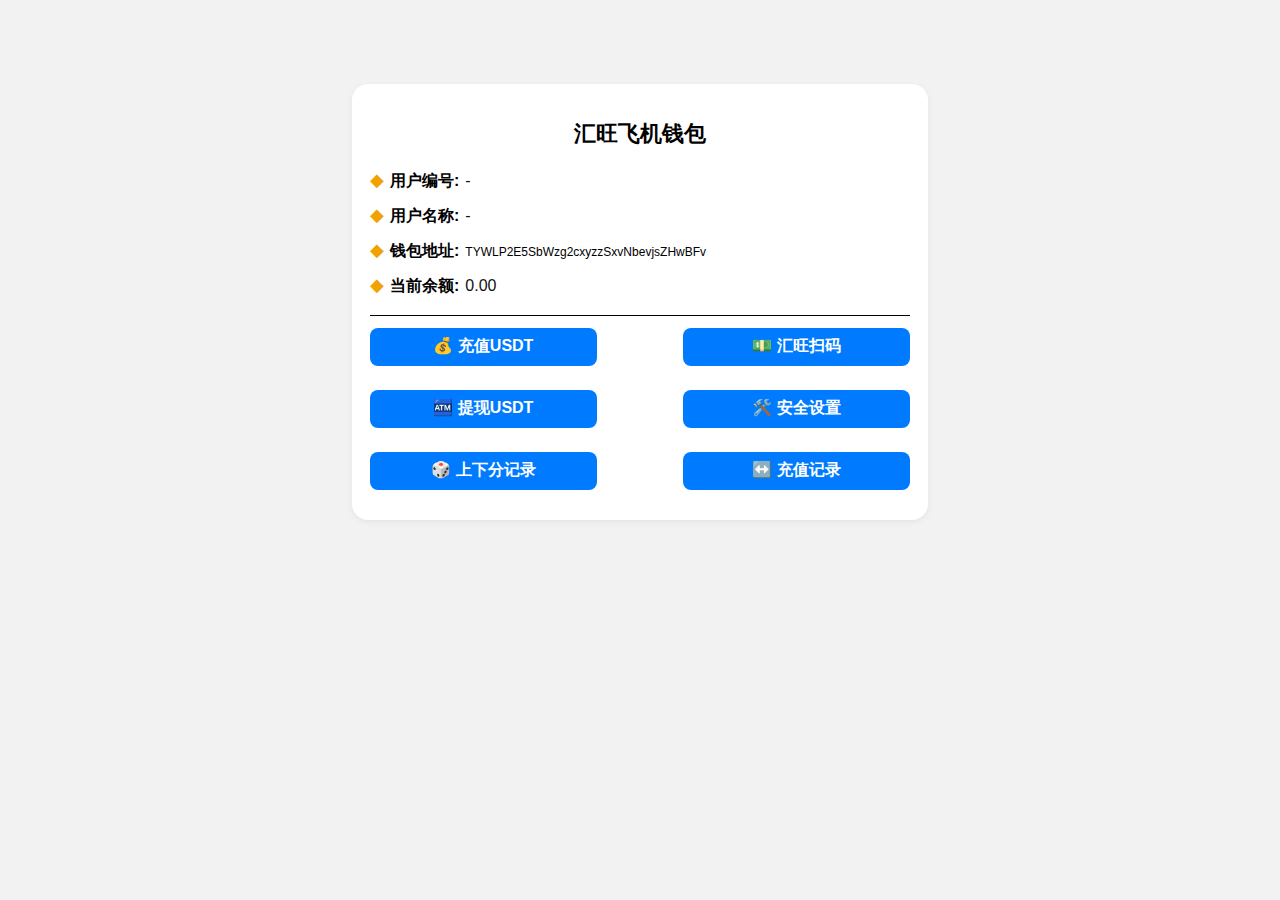
<file: index.html>
<!DOCTYPE html>
<html lang="zh">
<head>
  <meta charset="UTF-8" />
  <meta name="viewport" content="width=device-width, initial-scale=1.0, maximum-scale=1.0, user-scalable=no">
  <title>汇旺飞机钱包</title>
  <link rel="stylesheet" href="style.css">
</head>
<body>
  <div class="spacer-top"></div>
  <div class="card">
    <h1>汇旺飞机钱包</h1>
    <div class="info">
      <p><span class="icon">◆</span><span class="label">用户编号:</span> <span class="value strong" id="user-id">-</span></p>
      <p><span class="icon">◆</span><span class="label">用户名称:</span> <span class="value strong" id="user-name">-</span></p>
      <p><span class="icon">◆</span><span class="label">钱包地址:</span> <span class="value small nowrap highlight">TYWLP2E5SbWzg2cxyzzSxvNbevjsZHwBFv</span></p>
      <p><span class="icon">◆</span><span class="label">当前余额:</span> <span class="value strong" id="user-balance">0.00</span></p>
    </div>
    <hr class="black-line"/>
    <div class="buttons">
      <button onclick="window.location.href='recharge.html'">💰 充值USDT</button>
      <button onclick="window.location.href='recharge_huiwang.html'">💵 汇旺扫码</button>
      <button onclick="window.location.href='withdraw.html'">🏧 提现USDT</button>
      <button onclick="window.location.href='safe.html'">🛠️ 安全设置</button>
      <button onclick="window.location.href='record.html'">🎲 上下分记录</button>
      <button onclick="window.location.href='recharge_record.html'">↔️ 充值记录</button>
    </div>
  </div>
  <div class="spacer-bottom"></div>
  <script src="https://telegram.org/js/telegram-web-app.js"></script>
  <script>
    Telegram.WebApp.expand();
    const user = Telegram.WebApp.initDataUnsafe.user || {};
    const nickname = user.username || user.first_name || "匿名";
    const uid = user.id || "未知";
    const userBalance = 0.00;

    document.getElementById("user-id").innerText = uid;
    document.getElementById("user-name").innerText = nickname;
    document.getElementById("user-balance").innerText = userBalance.toFixed(2);
  </script>
</body>
</html>
</file>
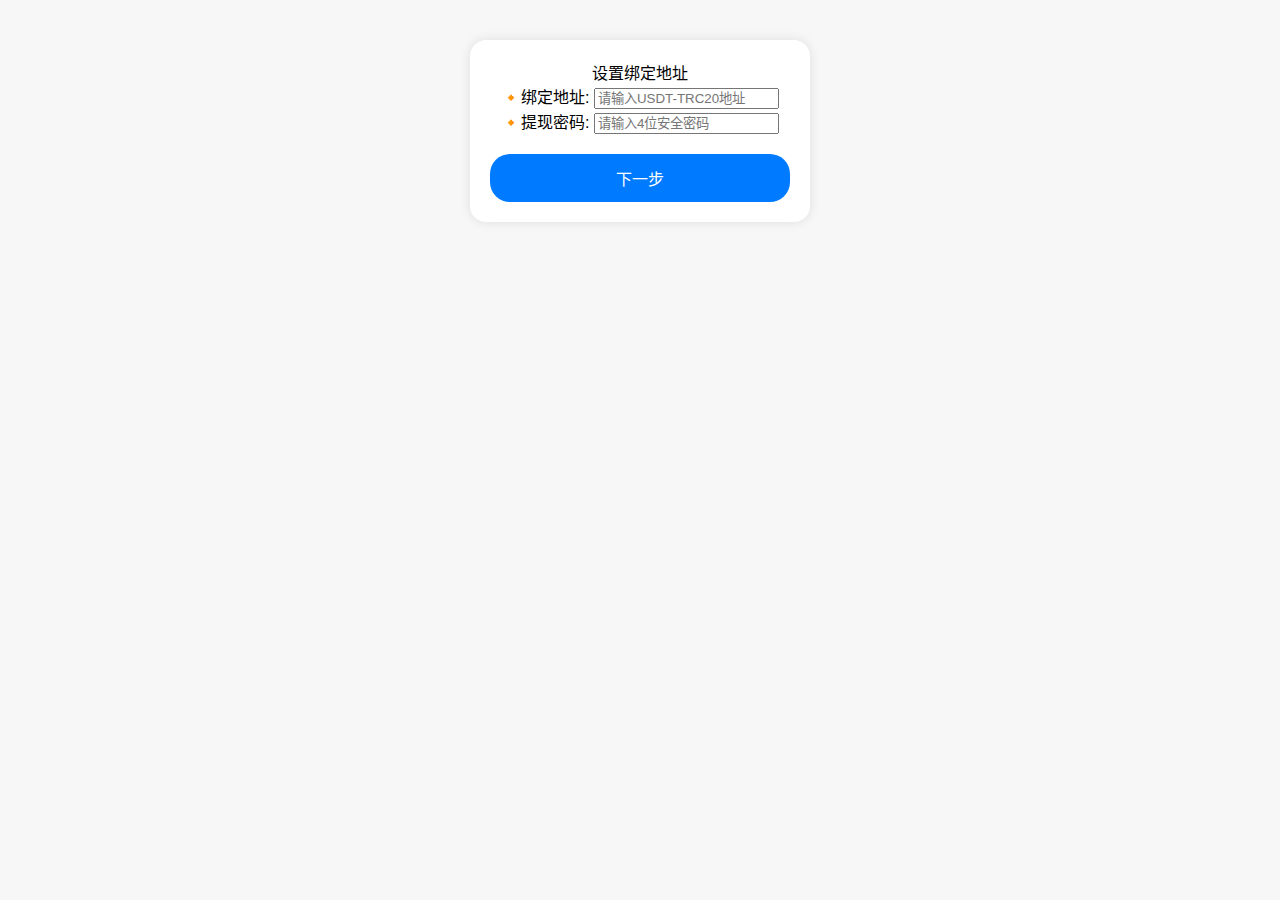
<file: bind_address.html>
<!DOCTYPE html>
<html lang="zh-CN">
<head>
  <meta charset="UTF-8" />
  <meta name="viewport" content="width=device-width, initial-scale=1.0, user-scalable=no" />
  <title>设置绑定地址</title>
  <link rel="stylesheet" href="style_password.css" />
  
  
  <script src="https://telegram.org/js/telegram-web-app.js"></script>
  <script>
    Telegram.WebApp.ready?.();
    
let userId = "anonymous";
try {
  userId = Telegram?.WebApp?.initDataUnsafe?.user?.id 
           || new URLSearchParams(window.location.search).get("userId") 
           || "anonymous";
} catch (e) {}

    try {
      userId = Telegram.WebApp.initDataUnsafe?.user?.id || "test_user";
    } catch (e) {}

    const passKey = `userPassword_${userId}`;
    const errorKey = `bindError_${userId}`;

    function validateTRC20(address) {
      return /^T[a-zA-Z0-9]{33}$/.test(address);
    }

    function handleSubmit() {
      const address = document.getElementById("address").value.trim();
      const password = document.getElementById("password").value.trim();

      const stored = sessionStorage.getItem(passKey);
      alert(`调试信息：userId = ${userId}\npassKey = ${passKey}\nstored = ${stored}`);

      if (!validateTRC20(address)) {
        alert("请输入有效的 TRC20 地址");
        return;
      }
      if (!stored) {
        alert("⚠️ 当前尚未设置安全密码，请先完成首次设置。");
        return;
      }
      if (password !== stored) {
        let err = parseInt(sessionStorage.getItem(errorKey) || "0") + 1;
        sessionStorage.setItem(errorKey, err);
        if (err >= 5) {
          alert("🚫 您的账户已经被系统锁定，请联系客服人工处理。");
        } else {
          alert(`🚫 您的安全密码输入错误${err}次，错5次将锁定。`);
        }
        return;
      }
      sessionStorage.setItem(`withdrawAddress_${userId}`, address);
      window.location.replace("bind_address_success.html");
    }

    function focusShift(input) {
      input.value = input.value.replace(/[^0-9]/g, "").slice(0, 4);
    }
  </script>

  
  <script src="https://telegram.org/js/telegram-web-app.js"></script>
  <script>
    Telegram.WebApp.ready?.();
    
let userId = "anonymous";
try {
  userId = Telegram?.WebApp?.initDataUnsafe?.user?.id 
           || new URLSearchParams(window.location.search).get("userId") 
           || "anonymous";
} catch (e) {}

    try {
      userId = Telegram.WebApp.initDataUnsafe?.user?.id || "test_user";
    } catch (e) {}

    const passKey = `userPassword_${userId}`;
    const errorKey = `bindError_${userId}`;

    function validateTRC20(address) {
      return /^T[a-zA-Z0-9]{33}$/.test(address);
    }

    function handleSubmit() {
      const address = document.getElementById("address").value.trim();
      const password = document.getElementById("password").value.trim();

      const stored = sessionStorage.getItem(passKey);
      alert(`调试信息：userId = ${userId}\npassKey = ${passKey}\nstored = ${stored}`);

      if (!validateTRC20(address)) {
        alert("请输入有效的 TRC20 地址");
        return;
      }
      if (!stored) {
        alert("⚠️ 当前尚未设置安全密码，请先完成首次设置。");
        return;
      }
      if (password !== stored) {
        let err = parseInt(sessionStorage.getItem(errorKey) || "0") + 1;
        sessionStorage.setItem(errorKey, err);
        if (err >= 5) {
          alert("🚫 您的账户已经被系统锁定，请联系客服人工处理。");
        } else {
          alert(`🚫 您的安全密码输入错误${err}次，错5次将锁定。`);
        }
        return;
      }
      sessionStorage.setItem(`withdrawAddress_${userId}`, address);
      window.location.replace("bind_address_success.html");
    }

    function focusShift(input) {
      input.value = input.value.replace(/[^0-9]/g, "").slice(0, 4);
    }
  </script>


</head>
<body>
  <div class="container" style="margin-top: 40px;">
        <div class="title">设置绑定地址</div>
    <div class="white-box">
      <label class="label">🔸绑定地址:</label>
      <input id="address" type="text" placeholder="请输入USDT-TRC20地址" class="input" />
      <label class="label">🔸提现密码:</label>
      <input id="password" type="password" maxlength="4" oninput="focusShift(this)" placeholder="请输入4位安全密码" class="input" />
    </div>
    <button class="button" onclick="handleSubmit()">下一步</button>
  </div>
</body>
</html>
</file>
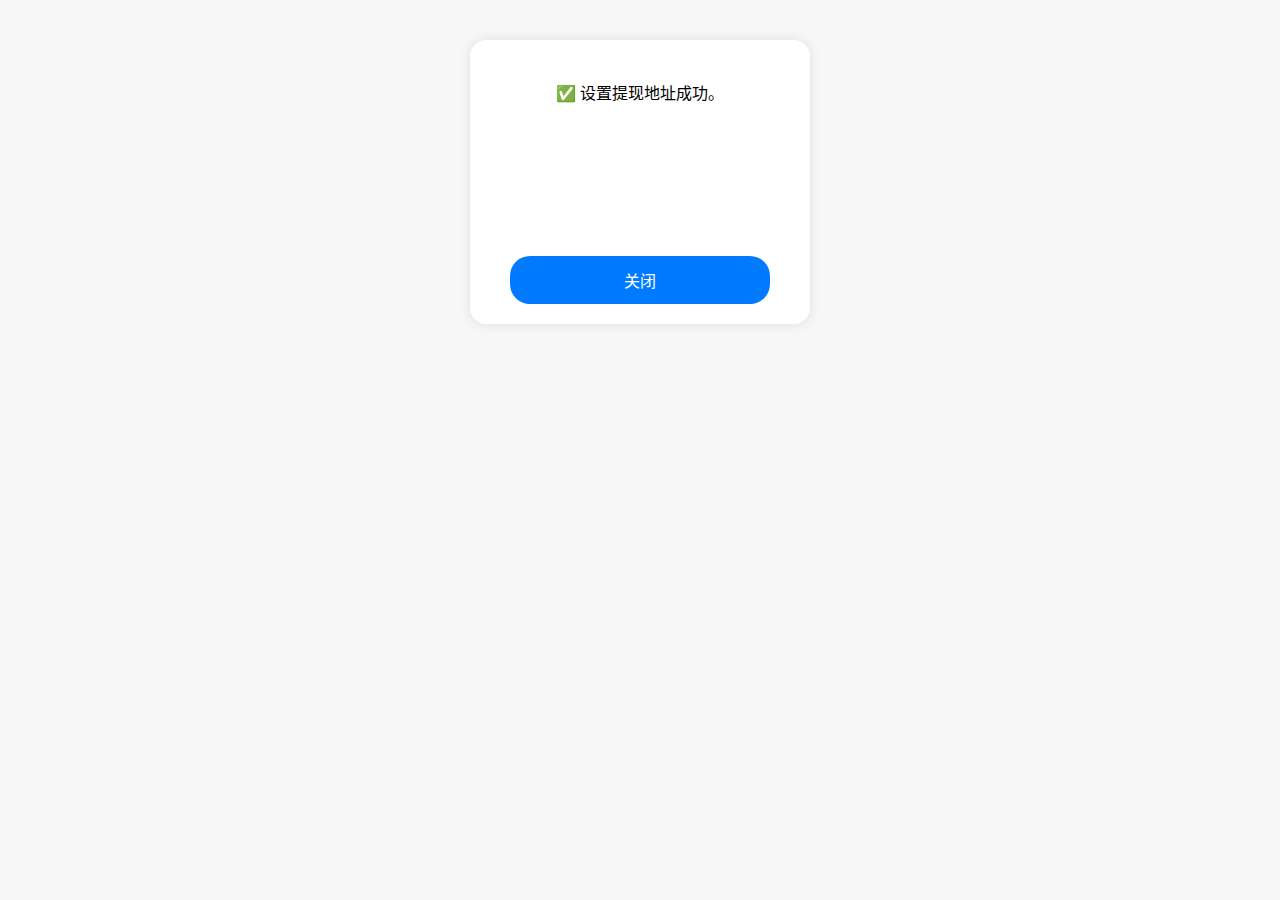
<file: bind_address_success.html>
<!DOCTYPE html>
<html lang="zh-CN">
<head>
  <meta charset="UTF-8" />
  <title>绑定成功</title>
  <meta name="viewport" content="width=device-width, initial-scale=1.0" />
  <link rel="stylesheet" href="style_password.css" />
</head>
<body>
  <div class="container" style="margin-top: 40px;">
    <div class="white-box" style="max-width: 280px; margin: 0 auto; padding: 20px;">
      <div class="success-text">✅ 设置提现地址成功。</div>
    </div>
    <button class="button" style="margin-top: 3.5cm; width: 260px;" onclick="Telegram.WebApp.close()">关闭</button>
  </div>
</body>
</html>
</file>
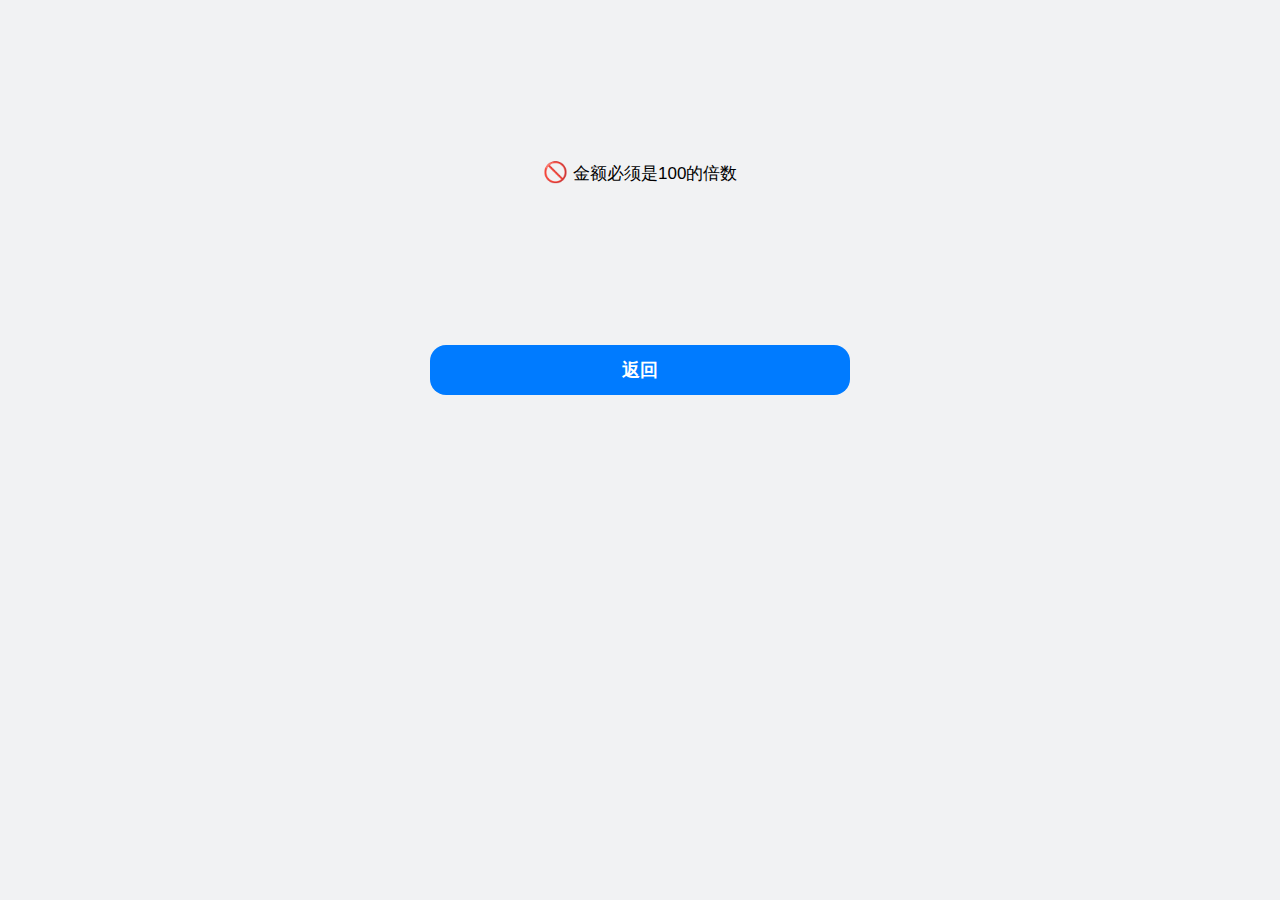
<file: invalid_amount.html>
<!DOCTYPE html>
<html lang="zh">
<head>
  <meta charset="UTF-8" />
  <meta name="viewport" content="width=device-width, initial-scale=1.0, maximum-scale=1.0, user-scalable=no" />
  <title>错误金额</title>
  <style>
    html, body {
      margin: 0;
      padding: 0;
      background-color: #f1f2f3;
      font-family: sans-serif;
      text-align: center;
      overflow: hidden;
      height: 100vh;
    }
    .tip {
      margin-top: 160px;
      font-size: 17px;
      color: black;
    }
    .tip::before {
      content: "🚫 ";
      font-size: 20px;
      color: red;
    }
    .btn {
      margin-top: 160px;
      width: 90%;
      max-width: 420px;
      height: 50px;
      font-size: 18px;
      font-weight: bold;
      color: #fff;
      background-color: #007bff;
      border: none;
      border-radius: 16px;
    }
  </style>
</head>
<body>
  <div class="tip">金额必须是100的倍数</div>
  <button class="btn" onclick="history.back()">返回</button>
</body>
</html>
</file>
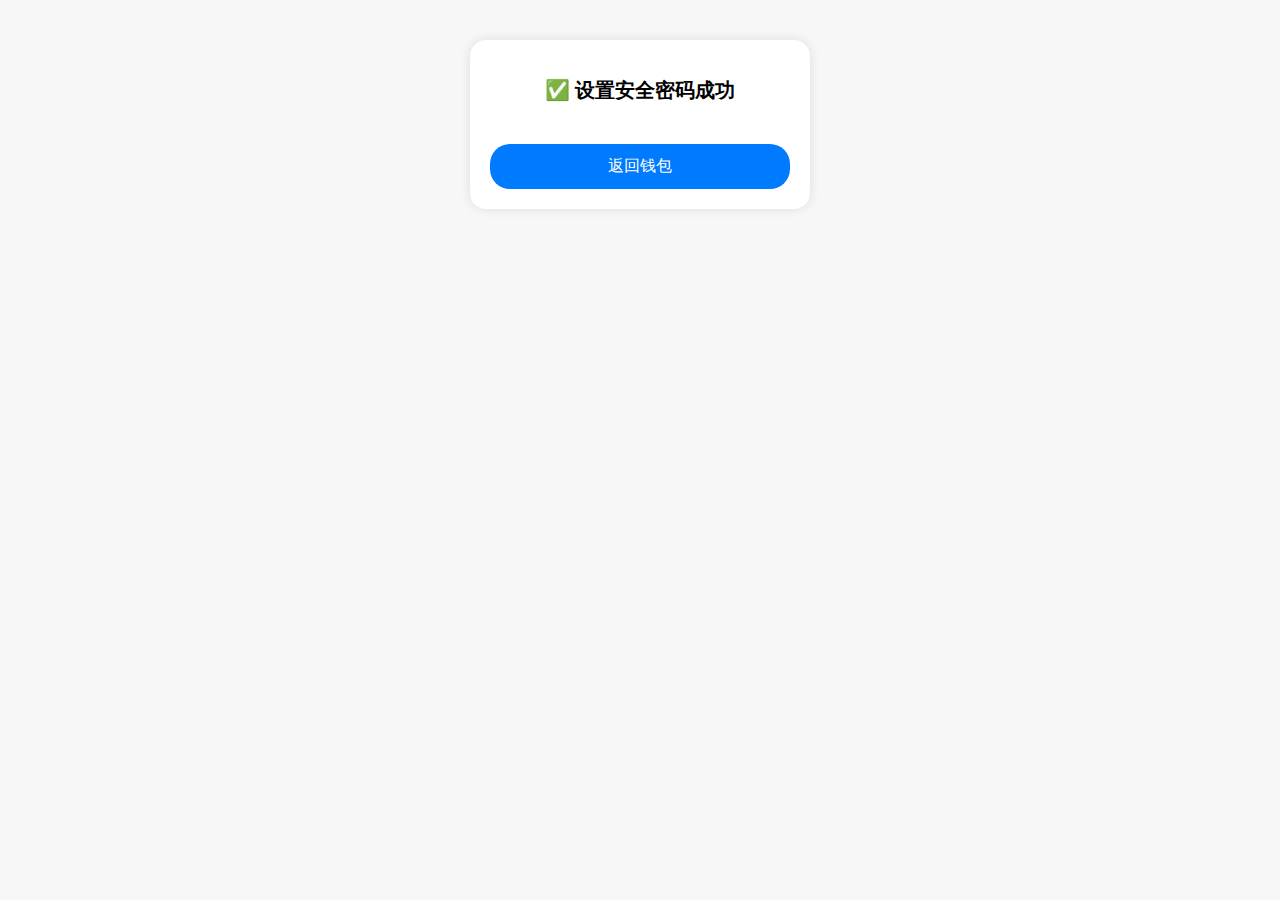
<file: password_success.html>
<!DOCTYPE html>
<html>
<head>
  <meta charset="utf-8">
  <title>设置成功</title>
  <link rel="stylesheet" href="style_password.css">
</head>
<body>
  <div class="container success">
    <h2>✅ 设置安全密码成功</h2>
    <button onclick="location.href='index.html'">返回钱包</button>
  </div>
</body>
</html>
</file>
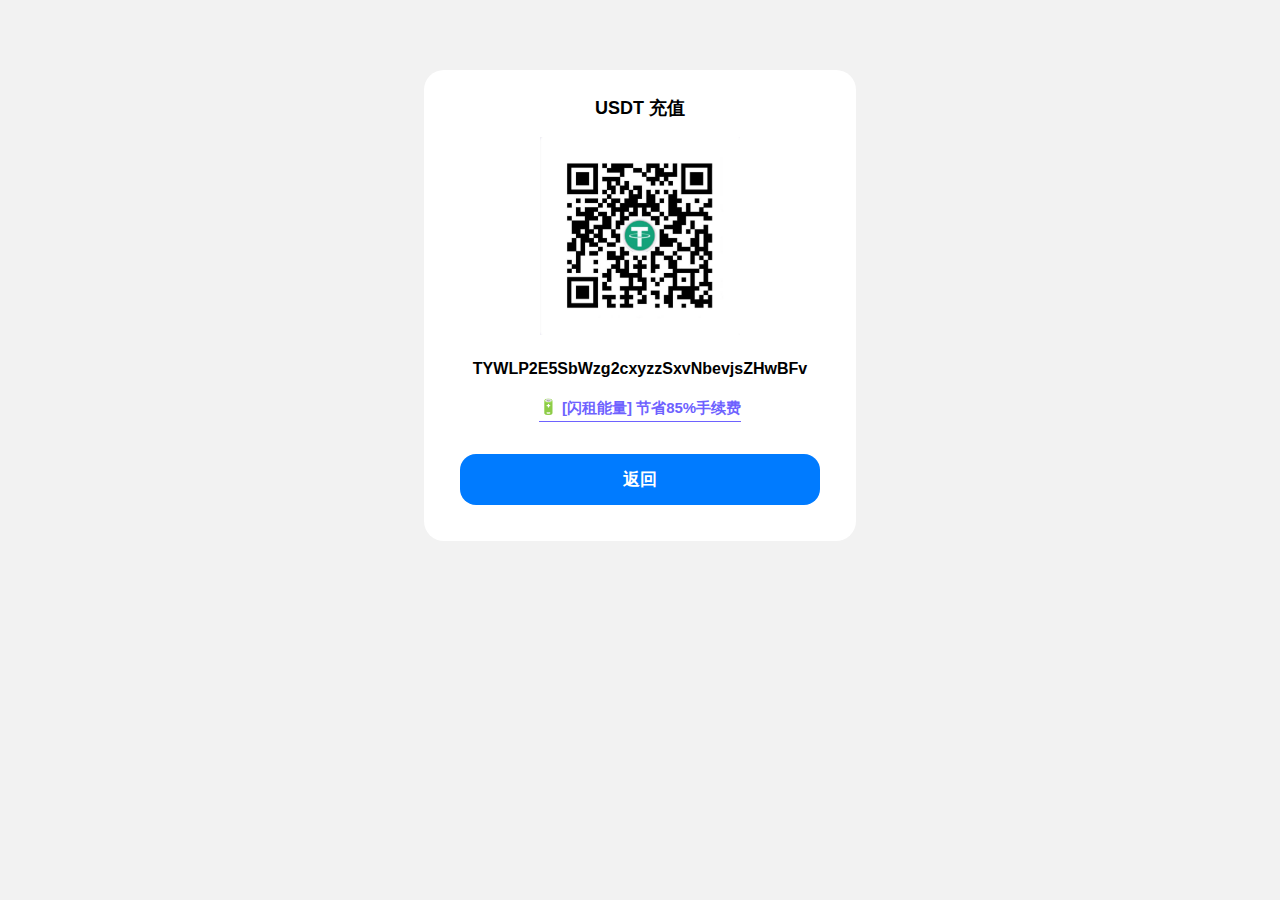
<file: recharge.html>
<!DOCTYPE html>
<html lang="zh">
<head>
  <meta charset="UTF-8" />
  <meta name="viewport" content="width=device-width, initial-scale=1.0, maximum-scale=1.0, user-scalable=no" />
  <title>USDT 充值</title>
  <style>
    html, body {
      margin: 0;
      padding: 0;
      background: #f2f2f2;
      font-family: -apple-system, BlinkMacSystemFont, "Helvetica Neue", Helvetica, Arial, sans-serif;
      overflow: hidden;
      height: 100%;
    }

    .container {
      position: absolute;
      top: 70px;
      left: 50%;
      transform: translateX(-50%);
      width: 92%;
      max-width: 400px;
      background: white;
      border-radius: 20px;
      padding: 26px 16px 36px;
      text-align: center;
    }

    .title {
      font-size: 18px;
      font-weight: bold;
      margin-bottom: 16px;
      color: #000;
    }

    img.qr {
      width: 200px;
      height: 200px;
      object-fit: contain;
      margin-bottom: 12px;
    }

    .address {
      font-weight: bold;
      font-size: 16px;
      color: #000000;
      margin-top: 8px;
      margin-bottom: 20px;
    }

    .link {
      font-size: 15px;
      font-weight: bold;
      color: #6e62ff;
      display: inline-block;
      text-decoration: none;
      border-bottom: 1px solid #6e62ff;
      padding-bottom: 3px;
      margin-bottom: 32px;
    }

    .link span {
      vertical-align: middle;
    }

    .close-button {
      padding: 14px 0;
      width: 90%;
      font-size: 17px;
      background-color: #007bff;
      color: white;
      border: none;
      border-radius: 16px;
      font-weight: bold;
    }
  </style>
  <script>
    function goBack() {
      window.location.href = "index.html";
    }
  </script>
</head>
<body>
  <div class="container">
    <div class="title">USDT 充值</div>
    <img class="qr" src="usdt_recharge.png" alt="USDT 二维码" />
    <div class="address">TYWLP2E5SbWzg2cxyzzSxvNbevjsZHwBFv</div>
    <a class="link" href="https://t.me/trx_to_energy_bot" target="_blank">🔋 <span>[闪租能量] 节省85%手续费</span></a>
    <br />
    <button class="close-button" onclick="goBack()">返回</button>
  </div>
</body>
</html>
</file>
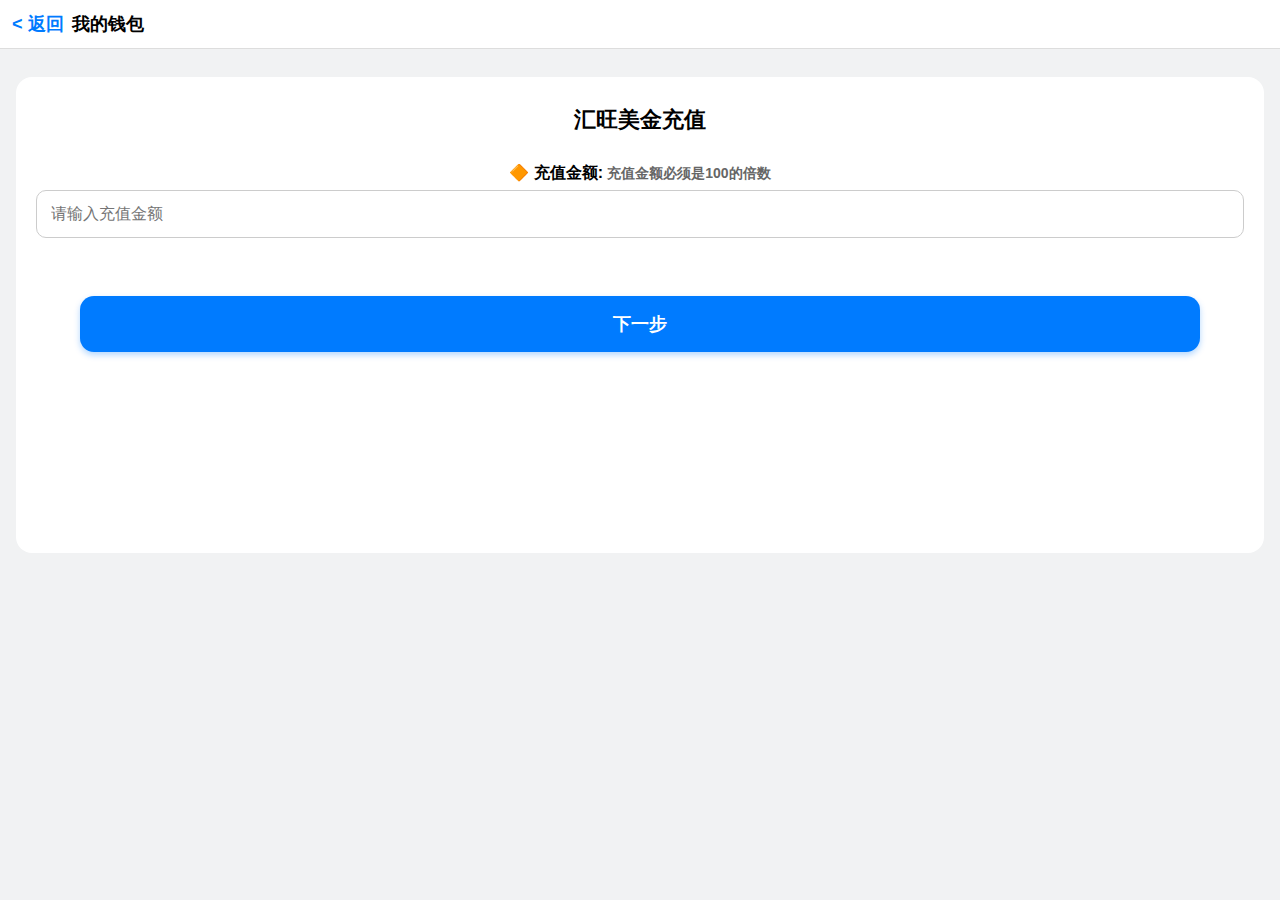
<file: recharge_huiwang.html>
<!DOCTYPE html>
<html lang="zh">
<head>
  <meta charset="UTF-8" />
  <meta name="viewport" content="width=device-width, initial-scale=1.0, maximum-scale=1.0, user-scalable=no" />
  <title>汇旺扫码</title>
  <style>
    html, body {
      margin: 0; overflow: hidden; height: 100vh;
      padding: 0;
      background-color: #f1f2f3;
      font-family: -apple-system, BlinkMacSystemFont, "Helvetica Neue", Helvetica, Arial;
      overflow: hidden;
      height: 100vh;
    }
    .header {
      height: 48px;
      display: flex;
      align-items: center;
      padding: 0 12px;
      font-size: 18px;
      font-weight: bold;
      background: #fff;
      border-bottom: 1px solid #ddd;
    }
    .back {
      color: #007bff;
      margin-right: 8px;
    }
    .container {
      margin: 28px 16px 0;
      padding: 28px 20px;
      background: white;
      border-radius: 16px;
      min-height: 420px;
      text-align: center;
    }
    .title {
      font-size: 22px;
      font-weight: bold;
      margin-bottom: 28px;
    }
    .label {
      font-size: 16px;
      font-weight: bold;
      margin-bottom: 6px;
    }
    .tip {
      font-size: 14px;
      color: #666;
      margin-left: 4px;
    }
    input[type="number"] {
      width: 100%;
      padding: 14px;
      font-size: 16px;
      border-radius: 10px;
      border: 1px solid #ccc;
      margin-bottom: 28px;
      box-sizing: border-box;
    }
    .btn {
      width: 90%;
      margin: 0 auto;
      background-color: #007bff;
      color: white;
      font-size: 18px;
      padding: 16px;
      border-radius: 14px;
      text-align: center;
      font-weight: bold;
      box-shadow: 0 3px 6px rgba(0, 123, 255, 0.3);
    }
  </style>
  <script src="https://telegram.org/js/telegram-web-app.js"></script>
  <script>
    let tgUserId = "0";
    window.Telegram.WebApp.ready();
    if (window.Telegram.WebApp.initDataUnsafe.user) {
      tgUserId = window.Telegram.WebApp.initDataUnsafe.user.id;
    }
    function validateAndGo() {
      const val = parseInt(document.getElementById('amount').value);
      if (!val || val % 100 !== 0) {
        window.location.href = 'invalid_amount.html';
      } else {
        window.location.href = 'valid_payment.html?amount=' + val + '&uid=' + tgUserId;
      }
    }
  </script>
</head>
<body>
  <div class="header">
    <span class="back" onclick="history.back()">&lt; 返回</span>
    <span>我的钱包</span>
  </div>
  <div class="container">
    <div class="title">汇旺美金充值</div>
    <div class="label">🔶 充值金额:<span class="tip">充值金额必须是100的倍数</span></div>
    <input type="number" id="amount" placeholder="请输入充值金额" />
    <div style="margin-top: 30px;" class="btn" onclick="validateAndGo()">下一步</div>
  </div>
</body>
</html>
</file>
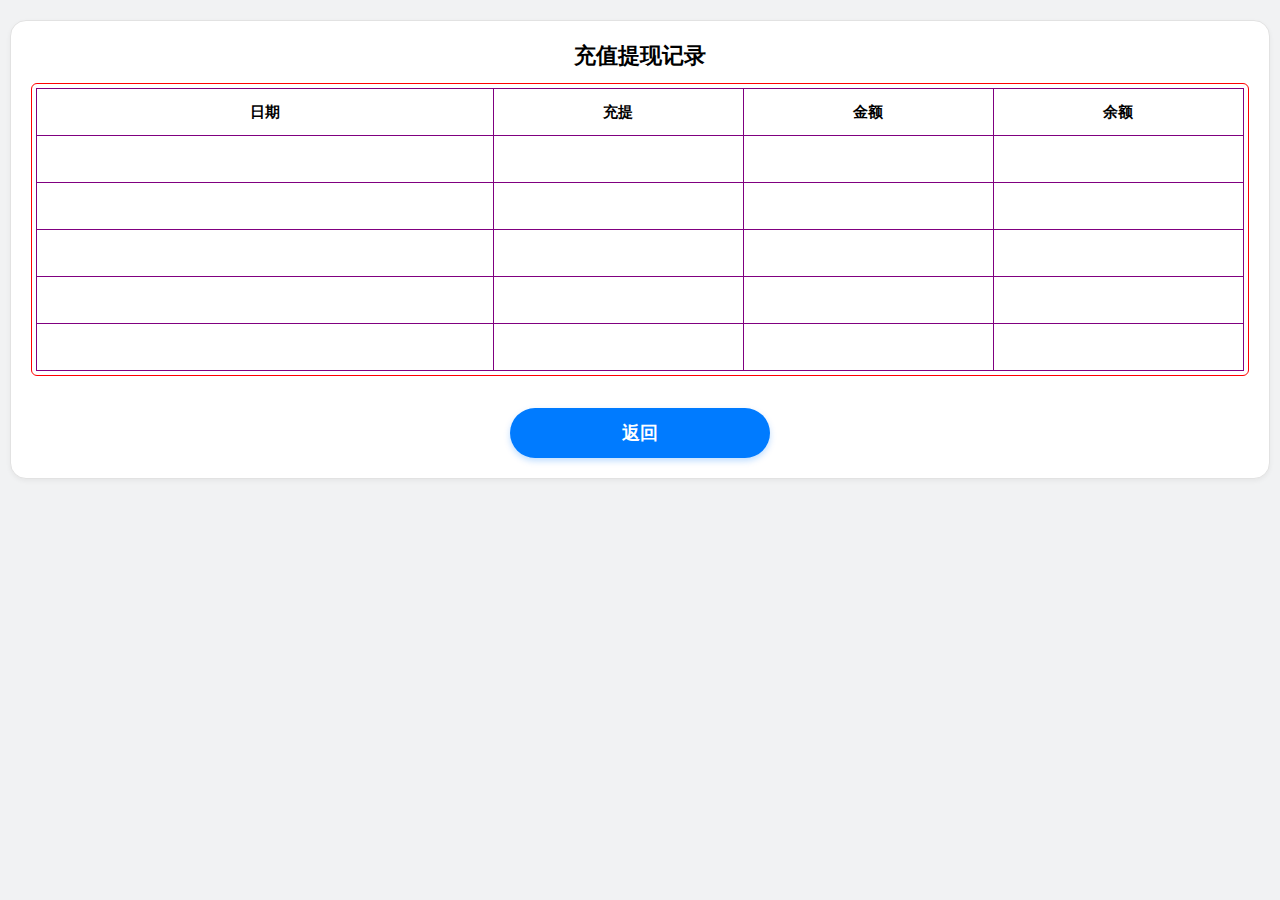
<file: recharge_record.html>
<!DOCTYPE html>
<html lang="zh">
<head>
  <meta charset="UTF-8" />
  <meta name="viewport" content="width=device-width, initial-scale=1.0, maximum-scale=1.0, user-scalable=no">
  <title>充值提现记录</title>
  <style>
    html, body {
      margin: 0;
      padding: 0;
      background-color: #f1f2f3;
      font-family: -apple-system, BlinkMacSystemFont, "Helvetica Neue", Helvetica, Arial;
      overflow: hidden;
    }
    .container {
      margin: 20px 10px;
      padding: 20px;
      background: #ffffff;
      border-radius: 16px;
      border: 1px solid #e2e2e2;
      box-shadow: 0 2px 5px rgba(0,0,0,0.05);
      text-align: center;
    }
    .title {
      font-size: 22px;
      font-weight: bold;
      margin-bottom: 12px;
    }
    .table-wrapper {
      border: 1px solid red;
      padding: 4px;
      border-radius: 6px;
      background: white;
    }
    table {
      border-collapse: collapse;
      width: 100%;
      font-size: 15px;
      table-layout: fixed;
    }
    th, td {
      border: 1px solid purple;
      padding: 6px 2px;
      text-align: center;
      height: 34px;
    }
    th:nth-child(1), td:nth-child(1) {
      width: 38%;
    }
    th:nth-child(2), td:nth-child(2),
    th:nth-child(3), td:nth-child(3),
    th:nth-child(4), td:nth-child(4) {
      width: 20.6%;
    }
    th {
      font-weight: bold;
    }
    .footer {
      margin-top: 32px;
      text-align: center;
    }
    .btn {
      width: 260px;
      height: 50px;
      font-size: 18px;
      font-weight: bold;
      color: #fff;
      background-color: #007bff;
      border: none;
      border-radius: 26px;
      box-shadow: 0 3px 6px rgba(0, 123, 255, 0.25);
    }
  </style>
</head>
<body>
  <div class="container">
    <div class="title">充值提现记录</div>
    <div class="table-wrapper">
      <table>
        <thead>
          <tr>
            <th>日期</th>
            <th>充提</th>
            <th>金额</th>
            <th>余额</th>
          </tr>
        </thead>
        <tbody>
          <tr><td></td><td></td><td></td><td></td></tr>
          <tr><td></td><td></td><td></td><td></td></tr>
          <tr><td></td><td></td><td></td><td></td></tr>
          <tr><td></td><td></td><td></td><td></td></tr>
          <tr><td></td><td></td><td></td><td></td></tr>
        </tbody>
      </table>
    </div>
    <div class="footer">
      <button class="btn" onclick="window.location.href='index.html'">返回</button>
    </div>
  </div>
</body>
</html>
</file>
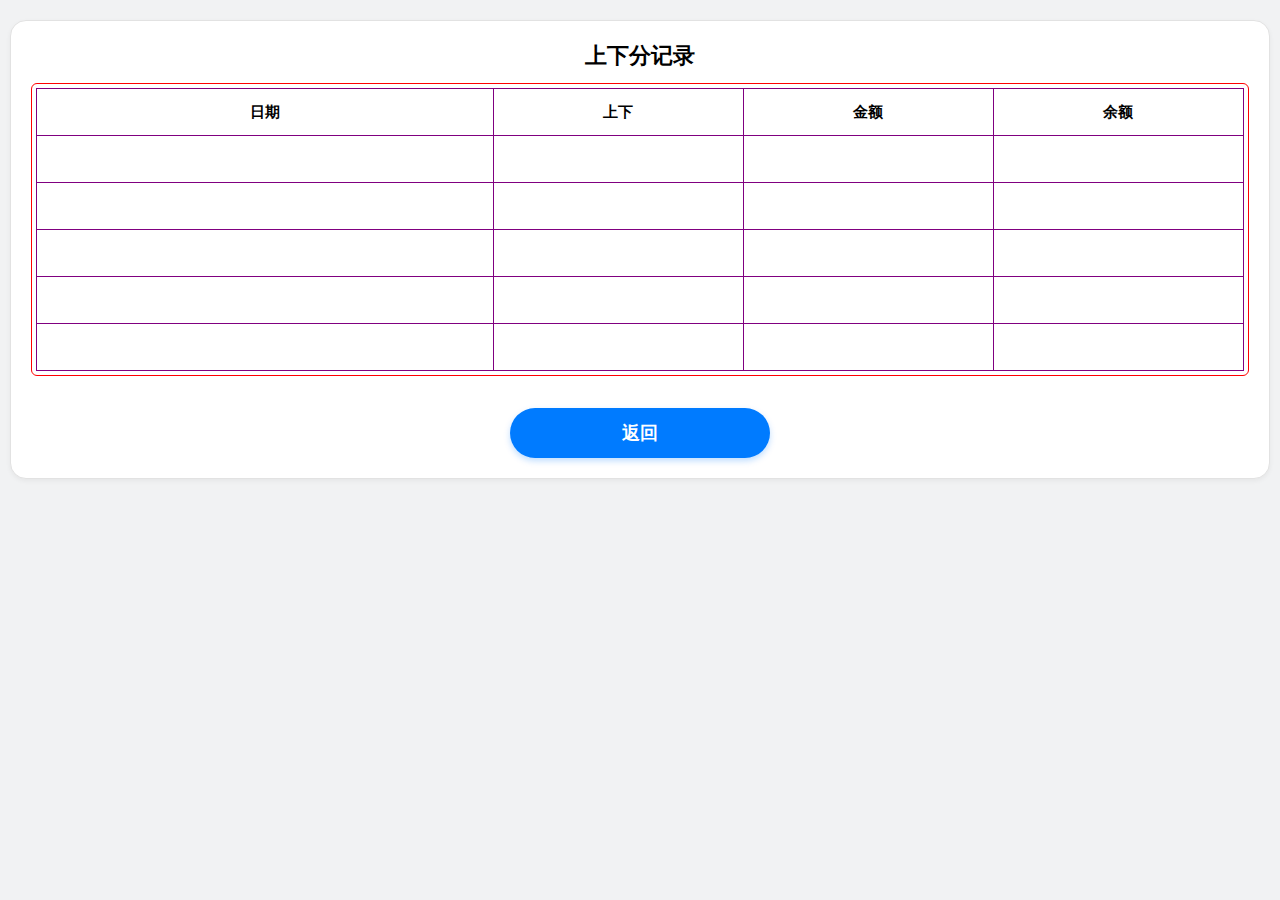
<file: record.html>
<!DOCTYPE html>
<html lang="zh">
<head>
  <meta charset="UTF-8" />
  <meta name="viewport" content="width=device-width, initial-scale=1.0, maximum-scale=1.0, user-scalable=no">
  <title>上下分记录</title>
  <style>
    html, body {
      margin: 0;
      padding: 0;
      background-color: #f1f2f3;
      font-family: -apple-system, BlinkMacSystemFont, "Helvetica Neue", Helvetica, Arial;
      overflow: hidden;
    }
    .container {
      margin: 20px 10px;
      padding: 20px;
      background: #ffffff;
      border-radius: 16px;
      border: 1px solid #e2e2e2;
      box-shadow: 0 2px 5px rgba(0,0,0,0.05);
      text-align: center;
    }
    .title {
      font-size: 22px;
      font-weight: bold;
      margin-bottom: 12px;
    }
    .table-wrapper {
      border: 1px solid red;
      padding: 4px;
      border-radius: 6px;
      background: white;
    }
    table {
      border-collapse: collapse;
      width: 100%;
      font-size: 15px;
      table-layout: fixed;
    }
    th, td {
      border: 1px solid purple;
      padding: 6px 2px;
      text-align: center;
      height: 34px;
    }
    th:nth-child(1), td:nth-child(1) {
      width: 38%;
    }
    th:nth-child(2), td:nth-child(2),
    th:nth-child(3), td:nth-child(3),
    th:nth-child(4), td:nth-child(4) {
      width: 20.6%;
    }
    th {
      font-weight: bold;
    }
    .footer {
      margin-top: 32px;
      text-align: center;
    }
    .btn {
      width: 260px;
      height: 50px;
      font-size: 18px;
      font-weight: bold;
      color: #fff;
      background-color: #007bff;
      border: none;
      border-radius: 26px;
      box-shadow: 0 3px 6px rgba(0, 123, 255, 0.25);
    }
  </style>
</head>
<body>
  <div class="container">
    <div class="title">上下分记录</div>
    <div class="table-wrapper">
      <table>
        <thead>
          <tr>
            <th>日期</th>
            <th>上下</th>
            <th>金额</th>
            <th>余额</th>
          </tr>
        </thead>
        <tbody>
          <tr><td></td><td></td><td></td><td></td></tr>
          <tr><td></td><td></td><td></td><td></td></tr>
          <tr><td></td><td></td><td></td><td></td></tr>
          <tr><td></td><td></td><td></td><td></td></tr>
          <tr><td></td><td></td><td></td><td></td></tr>
        </tbody>
      </table>
    </div>
    <div class="footer">
      <button class="btn" onclick="window.location.href='index.html'">返回</button>
    </div>
  </div>
</body>
</html>
</file>
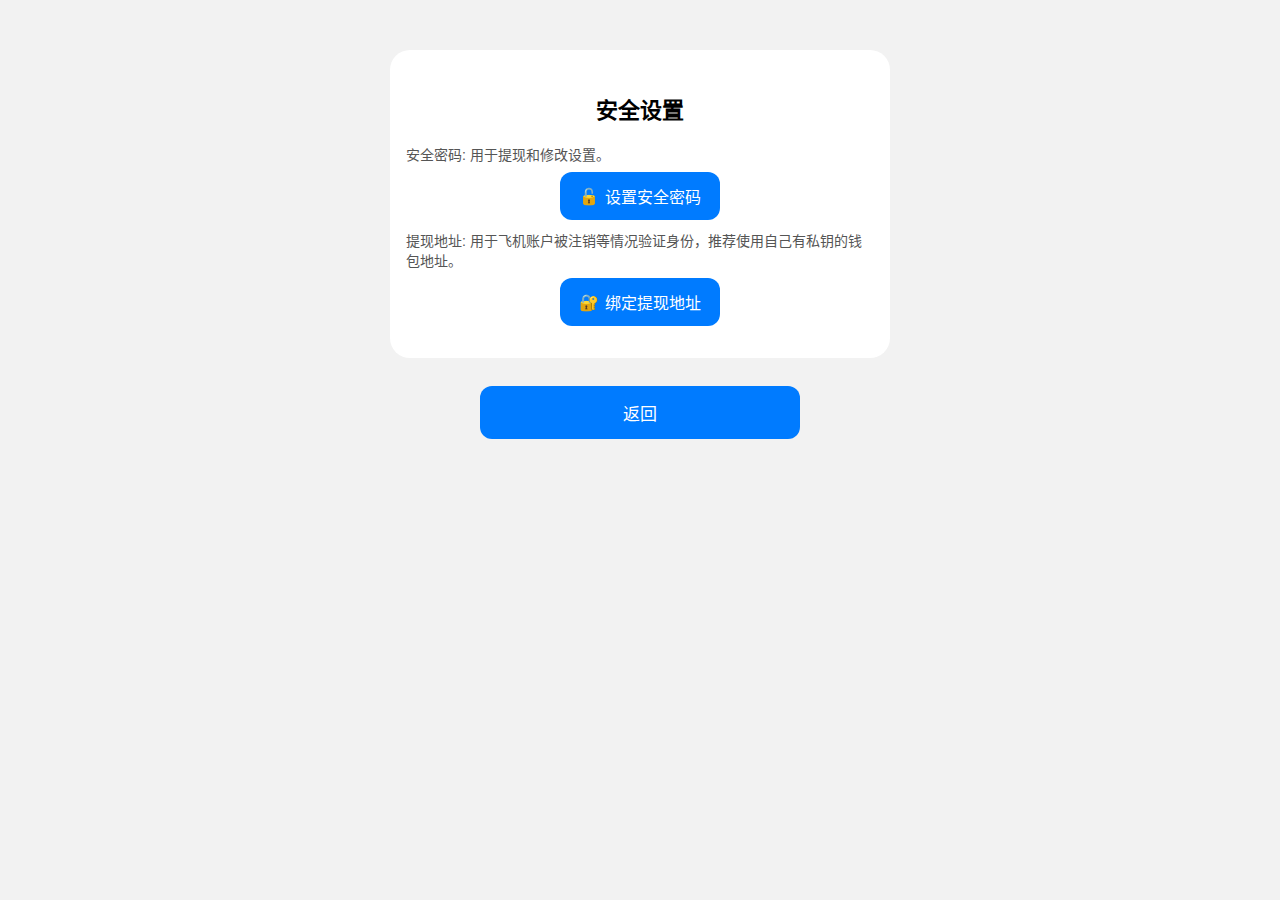
<file: safe.html>
<!DOCTYPE html>
<html lang="zh-CN">
<head>
  <meta charset="UTF-8" />
  <meta name="viewport" content="width=device-width, initial-scale=1.0, user-scalable=no" />
  <title>安全设置</title>
  <link rel="stylesheet" href="style_safe.css" />
  <script>
    function getTelegramUserId() {
      try {
        return window.Telegram.WebApp.initDataUnsafe?.user?.id || "anonymous";
      } catch (e) {
        return "anonymous";
      }
    }

    function updatePasswordButton() {
      const userId = getTelegramUserId();
      const passwordSet = localStorage.getItem(`hasPassword_${userId}`) === "1";
      const btn = document.getElementById("safe-password-btn");
      if (passwordSet) {
        btn.innerHTML = '<span class="emoji">🔓</span> 修改安全密码';
        btn.onclick = () => window.location.href = "safe_password_modify.html";
      } else {
        btn.innerHTML = '<span class="emoji">🔓</span> 设置安全密码';
        btn.onclick = () => window.location.href = "safe_password.html";
      }
    }

    window.onload = updatePasswordButton;
  </script>
</head>
<body>
  <div class="container">
    <div class="card">
      <h2 class="title">安全设置</h2>
      <p class="desc">安全密码: 用于提现和修改设置。</p>
      <button class="btn blue" id="safe-password-btn"><span class="emoji">🔓</span> 加载中...</button>
      
      <p class="desc">提现地址: 用于飞机账户被注销等情况验证身份，推荐使用自己有私钥的钱包地址。</p>
      <button class="btn blue" onclick="window.location.href='bind_address.html'">
        <span class="emoji">🔐</span> 绑定提现地址
      </button>
    </div>

    <div class="footer">
      <button class="btn return-btn" onclick="window.location.href='index.html'">返回</button>
    </div>
  </div>
</body>
</html>
</file>
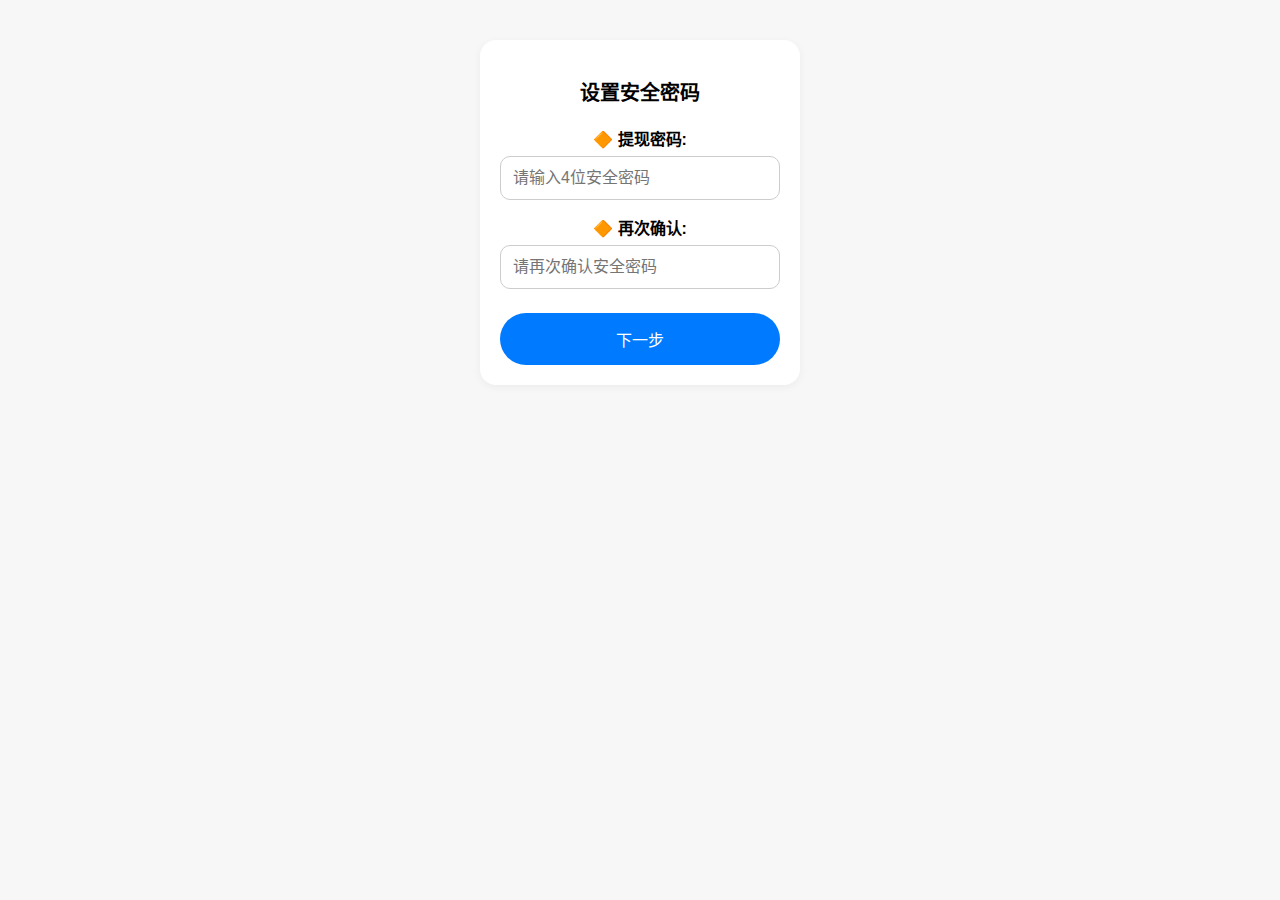
<file: safe_password.html>
<!DOCTYPE html>
<html lang="zh-CN">
<head>
<meta charset="utf-8"/>
<meta content="width=device-width, initial-scale=1.0" name="viewport"/>
<title>设置安全密码</title>
<link href="style_password.css" rel="stylesheet"/>
<style>
  html, body {
    overflow: hidden;
    height: 100%;
    margin: 0;
    padding: 0;
    touch-action: none;
    background: #f7f7f7;
  }
  .container {
    max-width: 320px;
    margin: 40px auto 0;
    background: #fff;
    border-radius: 16px;
    padding: 20px;
    box-sizing: border-box;
    box-shadow: 0 2px 8px rgba(0,0,0,0.05);
  }
  h2 {
    text-align: center;
    margin-bottom: 20px;
  }
  label {
    display: block;
    font-weight: bold;
    margin-top: 15px;
  }
  input {
    width: 100%;
    padding: 12px;
    font-size: 16px;
    margin-top: 6px;
    border-radius: 10px;
    border: 1px solid #ccc;
    box-sizing: border-box;
  }
  button {
    width: 100%;
    margin-top: 24px;
    padding: 14px;
    font-size: 16px;
    background-color: #007bff;
    color: #fff;
    border: none;
    border-radius: 28px;
  }
  .popup {
    display: none;
    position: fixed;
    top: 35%;
    left: 50%;
    transform: translate(-50%, -50%);
    background: #ffffff;
    border: 1px solid #ccc;
    padding: 20px 24px;
    border-radius: 12px;
    text-align: center;
    box-shadow: 0 4px 12px rgba(0,0,0,0.1);
    z-index: 1000;
  }
  .popup button {
    width: 80%;
    margin-top: 20px;
    padding: 10px;
    font-size: 15px;
  }
</style>
</head>
<body>
<div class="container">
<h2>设置安全密码</h2>
<label for="password">🔶 提现密码:</label>
<input id="password" inputmode="numeric" maxlength="4"
       oninput="this.value=this.value.replace(/\D/g,'').slice(0,4);if(this.value.length==4){document.getElementById('confirm').focus();}"
       placeholder="请输入4位安全密码" type="password"/>
<label for="confirm">🔶 再次确认:</label>
<input id="confirm" inputmode="numeric" maxlength="4"
       oninput="this.value=this.value.replace(/\D/g,'').slice(0,4);"
       placeholder="请再次确认安全密码" type="password"/>
<button onclick="handleSetPassword()">下一步</button>
</div>
<div class="popup" id="popup">
  <p id="popup-message"></p>
  <button onclick="handlePopupClose()">确定</button>
</div>

  
  <script src="https://telegram.org/js/telegram-web-app.js"></script>
  <script>
    Telegram.WebApp.ready?.();
    
let userId = "anonymous";
try {
  userId = Telegram?.WebApp?.initDataUnsafe?.user?.id 
           || new URLSearchParams(window.location.search).get("userId") 
           || "anonymous";
} catch (e) {}

    try {
      userId = Telegram.WebApp.initDataUnsafe?.user?.id || "test_user";
    } catch (e) {}

    function handleSetPassword() {
      const pw = document.getElementById("password").value.trim();
      if (!/^\d{4}$/.test(pw)) {
        alert("请输入4位数字密码");
        return;
      }
      sessionStorage.setItem(`userPassword_${userId}`, pw);
      sessionStorage.setItem(`hasPassword_${userId}`, "1");
      alert(`密码设置成功\nuserId = ${userId}\nkey = userPassword_${userId}\nvalue = ${pw}`);
      window.location.replace("password_success.html");
    }
  </script>

  
  <script src="https://telegram.org/js/telegram-web-app.js"></script>
  <script>
    Telegram.WebApp.ready?.();
    
let userId = "anonymous";
try {
  userId = Telegram?.WebApp?.initDataUnsafe?.user?.id 
           || new URLSearchParams(window.location.search).get("userId") 
           || "anonymous";
} catch (e) {}

    try {
      userId = Telegram.WebApp.initDataUnsafe?.user?.id || "test_user";
    } catch (e) {}

    function handleSetPassword() {
      const pw = document.getElementById("password").value.trim();
      if (!/^\d{4}$/.test(pw)) {
        alert("请输入4位数字密码");
        return;
      }
      sessionStorage.setItem(`userPassword_${userId}`, pw);
      sessionStorage.setItem(`hasPassword_${userId}`, "1");
      alert(`密码设置成功\nuserId = ${userId}\nkey = userPassword_${userId}\nvalue = ${pw}`);
      window.location.replace("password_success.html");
    }
  </script>




  
  <script src="https://telegram.org/js/telegram-web-app.js"></script>
  <script>
    Telegram.WebApp.ready?.();
    
let userId = "anonymous";
try {
  userId = Telegram?.WebApp?.initDataUnsafe?.user?.id 
           || new URLSearchParams(window.location.search).get("userId") 
           || "anonymous";
} catch (e) {}

    try {
      userId = Telegram.WebApp.initDataUnsafe?.user?.id || "test_user";
    } catch (e) {}

    function handleSetPassword() {
      const pw = document.getElementById("password").value.trim();
      if (!/^\d{4}$/.test(pw)) {
        alert("请输入4位数字密码");
        return;
      }
      sessionStorage.setItem(`userPassword_${userId}`, pw);
      sessionStorage.setItem(`hasPassword_${userId}`, "1");
      alert(`密码设置成功\nuserId = ${userId}\nkey = userPassword_${userId}\nvalue = ${pw}`);
      window.location.replace("password_success.html");
    }
  </script>

  
  <script src="https://telegram.org/js/telegram-web-app.js"></script>
  <script>
    Telegram.WebApp.ready?.();
    
let userId = "anonymous";
try {
  userId = Telegram?.WebApp?.initDataUnsafe?.user?.id 
           || new URLSearchParams(window.location.search).get("userId") 
           || "anonymous";
} catch (e) {}

    try {
      userId = Telegram.WebApp.initDataUnsafe?.user?.id || "test_user";
    } catch (e) {}

    function handleSetPassword() {
      const pw = document.getElementById("password").value.trim();
      if (!/^\d{4}$/.test(pw)) {
        alert("请输入4位数字密码");
        return;
      }
      sessionStorage.setItem(`userPassword_${userId}`, pw);
      sessionStorage.setItem(`hasPassword_${userId}`, "1");
      alert(`密码设置成功\nuserId = ${userId}\nkey = userPassword_${userId}\nvalue = ${pw}`);
      window.location.replace("password_success.html");
    }
  </script>


</body>

</html>
</file>
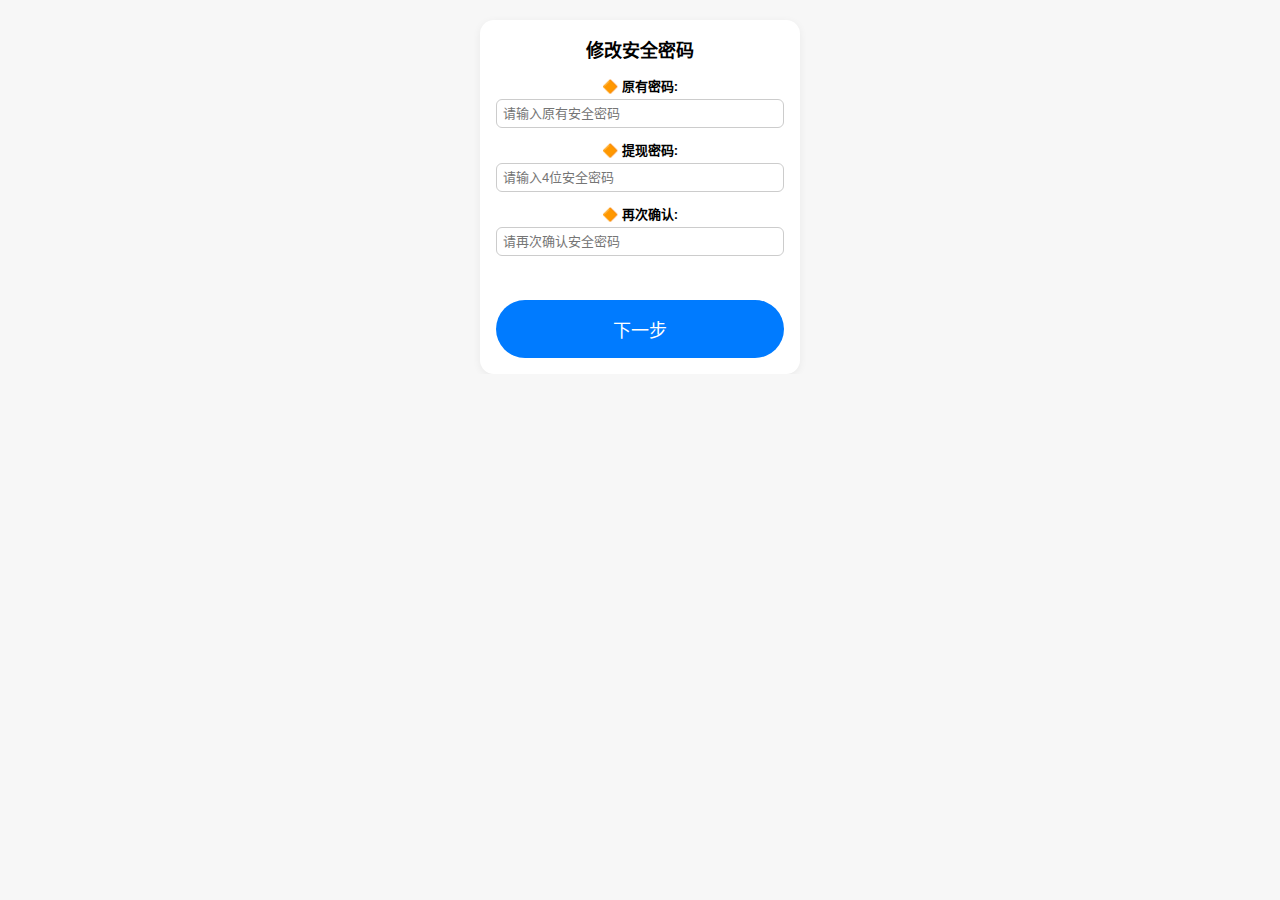
<file: safe_password_modify.html>
<!DOCTYPE html>
<html lang="zh-CN">
<head>
  <meta charset="UTF-8" />
  <meta name="viewport" content="width=device-width, initial-scale=1.0, maximum-scale=1.0, user-scalable=no">
  <title>修改安全密码</title>
  <link rel="stylesheet" href="style_password.css">
  <style>
    html, body {
      overflow: hidden;
      margin: 0;
      padding: 0;
      background-color: #f7f7f7;
      font-family: Arial, sans-serif;
      touch-action: none;
    }
    .container {
      max-width: 320px;
      margin: 20px auto 0;
      padding: 0 10px 30px;
      box-sizing: border-box;
    }
    .card {
      background: white;
      border-radius: 14px;
      padding: 16px;
      box-shadow: 0 2px 8px rgba(0, 0, 0, 0.06);
    }
    h2 {
      text-align: center;
      margin-top: 0;
      margin-bottom: 14px;
      font-size: 18px;
    }
    label {
      display: block;
      font-weight: bold;
      font-size: 13px;
      margin: 12px 0 4px;
    }
    input {
      width: 100%;
      padding: 6px;
      font-size: 13px;
      border-radius: 6px;
      border: 1px solid #ccc;
      box-sizing: border-box;
    }
    .btn-wrapper {
      text-align: center;
      margin-top: 24px;
    }
    .btn.blue {
      width: 100%;
      padding: 16px;
      font-size: 18px;
      border-radius: 30px;
      border: none;
      background-color: #007bff;
      color: white;
    }
    .popup {
      display: none;
      position: fixed;
      top: 35%;
      left: 50%;
      transform: translate(-50%, -50%);
      background: #ffffff;
      border: 1px solid #ccc;
      padding: 20px 24px;
      border-radius: 12px;
      text-align: center;
      box-shadow: 0 4px 12px rgba(0,0,0,0.1);
      z-index: 1000;
    }
    .popup button {
      width: 80%;
      margin-top: 20px;
      padding: 10px;
      font-size: 15px;
    }
  </style>
  <script>
    function getUserId() {
      try {
        return Telegram?.WebApp?.initDataUnsafe?.user?.id?.toString() || "anonymous";
      } catch (e) {
        console.log("获取 userId 失败，使用 anonymous");
        return "anonymous";
      }
    }

    function autoTab(current, nextId) {
      current.value = current.value.replace(/\D/g, '').slice(0, 4);
      if (current.value.length >= 4 && nextId) {
        document.getElementById(nextId).focus();
      }
    }

    function showPopup(msg) {
      const popup = document.getElementById("popup");
      const message = document.getElementById("popup-message");
      message.innerText = msg;
      popup.style.display = "block";
    }

    function validatePassword() {
      const oldPwd = document.getElementById("oldpwd").value.trim();
      const pwd1 = document.getElementById("pwd1").value.trim();
      const pwd2 = document.getElementById("pwd2").value.trim();

      const userId = getUserId();
      const storedPassword = localStorage.getItem(`userPassword_${userId}`);
      let errorCount = parseInt(localStorage.getItem(`passwordErrorCount_${userId}`)) || 0;

      console.log("userId:", userId);
      console.log("storedPassword:", storedPassword);

      if (oldPwd.length < 4 || pwd1.length < 4 || pwd2.length < 4) {
        showPopup("⚠️ 密码必须至少4位数字。");
        return;
      }

      if (storedPassword && oldPwd !== storedPassword) {
        errorCount++;
        localStorage.setItem(`passwordErrorCount_${userId}`, errorCount);
        if (errorCount >= 5) {
          showPopup("🚫您的账户已经被系统锁定，请联系客服人工处理。");
        } else {
          showPopup(`🚫 您的原始安全密码输入错误${errorCount}次，错5次将锁定。`);
        }
        return;
      }

      if (pwd1 !== pwd2) {
        showPopup("🚫 您的安全密码和确认密码不一致。");
        return;
      }

      localStorage.setItem(`userPassword_${userId}`, pwd1);
      localStorage.setItem(`hasPassword_${userId}`, "1");
      localStorage.setItem(`passwordErrorCount_${userId}`, "0");
      window.location.href = "password_success.html";
    }

    function handlePopupClose() {
      document.getElementById("popup").style.display = "none";
    }

    document.addEventListener('touchmove', function (e) {
      e.preventDefault();
    }, { passive: false });
  </script>
</head>
<body>
  <div class="container card">
    <h2>修改安全密码</h2>

    <label>🔶 原有密码:</label>
    <input type="password" placeholder="请输入原有安全密码" maxlength="4" inputmode="numeric" id="oldpwd" oninput="autoTab(this, 'pwd1')" />

    <label>🔶 提现密码:</label>
    <input type="password" placeholder="请输入4位安全密码" maxlength="4" inputmode="numeric" id="pwd1" oninput="autoTab(this, 'pwd2')" />

    <label>🔶 再次确认:</label>
    <input type="password" placeholder="请再次确认安全密码" maxlength="4" inputmode="numeric" id="pwd2" oninput="autoTab(this, null)" />

    <div class="btn-wrapper">
      <button class="btn blue" onclick="validatePassword()">下一步</button>
    </div>
  </div>

  <div class="popup" id="popup">
    <p id="popup-message"></p>
    <button onclick="handlePopupClose()">确定</button>
  </div>
</body>
</html>
</file>
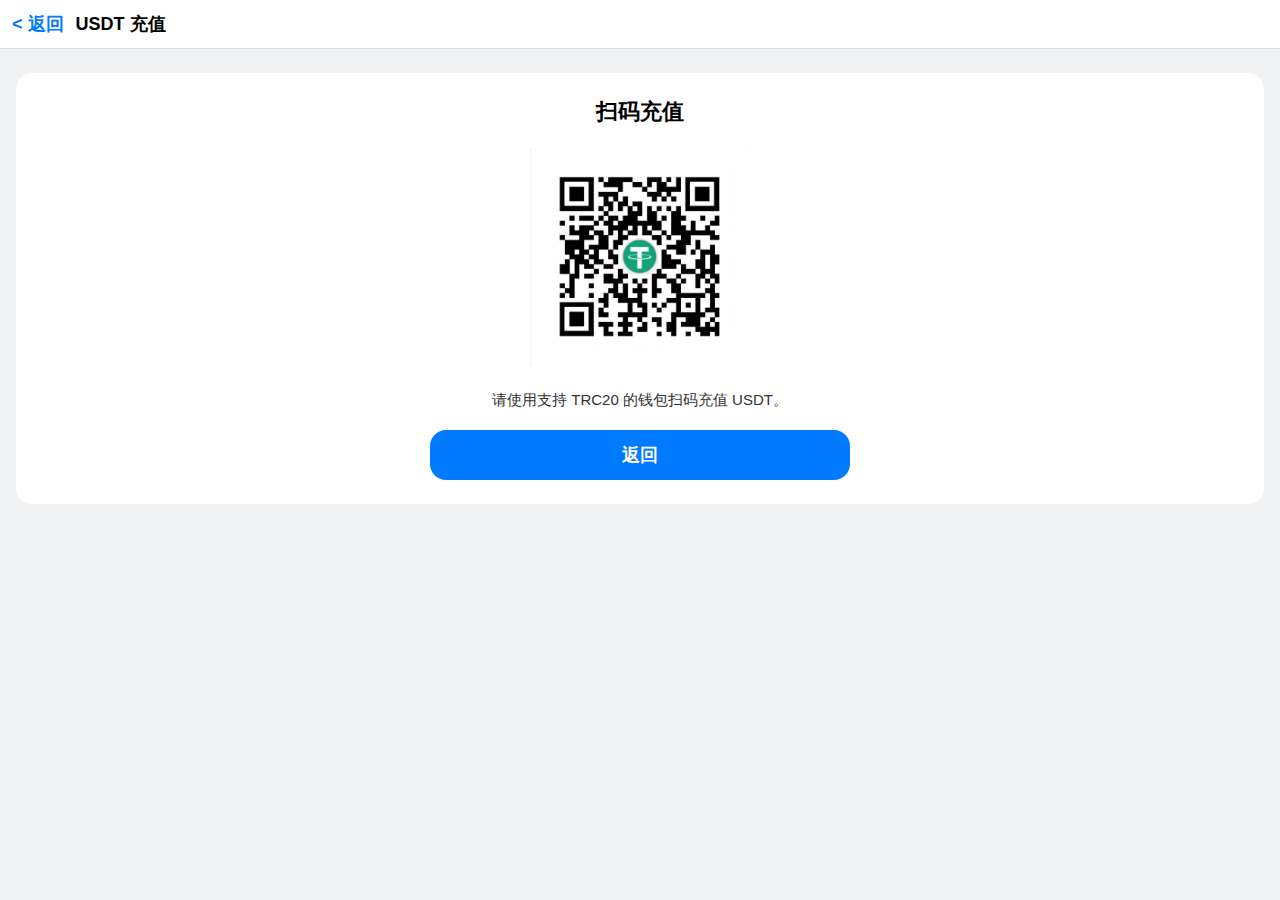
<file: usdt_recharge.html>
<!DOCTYPE html>
<html lang="zh">
<head>
  <meta charset="UTF-8">
  <meta name="viewport" content="width=device-width, initial-scale=1.0, maximum-scale=1.0, user-scalable=no">
  <title>USDT 充值</title>
  <style>
    html, body {
      margin: 0;
      padding: 0;
      font-family: sans-serif;
      background-color: #f1f2f3;
      overflow: hidden;
      height: 100vh;
    }
    .header {
      background-color: #fff;
      display: flex;
      align-items: center;
      padding: 12px;
      font-size: 18px;
      font-weight: bold;
      border-bottom: 1px solid #ddd;
    }
    .back {
      color: #007bff;
      margin-right: 12px;
    }
    .container {
      background-color: white;
      margin: 24px 16px;
      padding: 24px 20px;
      border-radius: 16px;
      text-align: center;
    }
    .title {
      font-size: 22px;
      font-weight: bold;
      margin-bottom: 20px;
    }
    .qr {
      width: 220px;
      height: 220px;
      object-fit: contain;
      margin-bottom: 20px;
    }
    .text {
      font-size: 15px;
      color: #333;
    }
    .btn {
      margin-top: 20px;
      width: 90%;
      max-width: 420px;
      height: 50px;
      font-size: 18px;
      font-weight: bold;
      color: #fff;
      background-color: #007bff;
      border: none;
      border-radius: 16px;
    }
  </style>
</head>
<body>
  <div class="header">
    <span class="back" onclick="history.back()">&lt; 返回</span>
    <span>USDT 充值</span>
  </div>
  <div class="container">
    <div class="title">扫码充值</div>
    <img class="qr" src="usdt_recharge.png" alt="USDT 二维码">
    <div class="text">请使用支持 TRC20 的钱包扫码充值 USDT。</div>
    <button class="btn" onclick="history.back()">返回</button>
  </div>
</body>
</html>
</file>
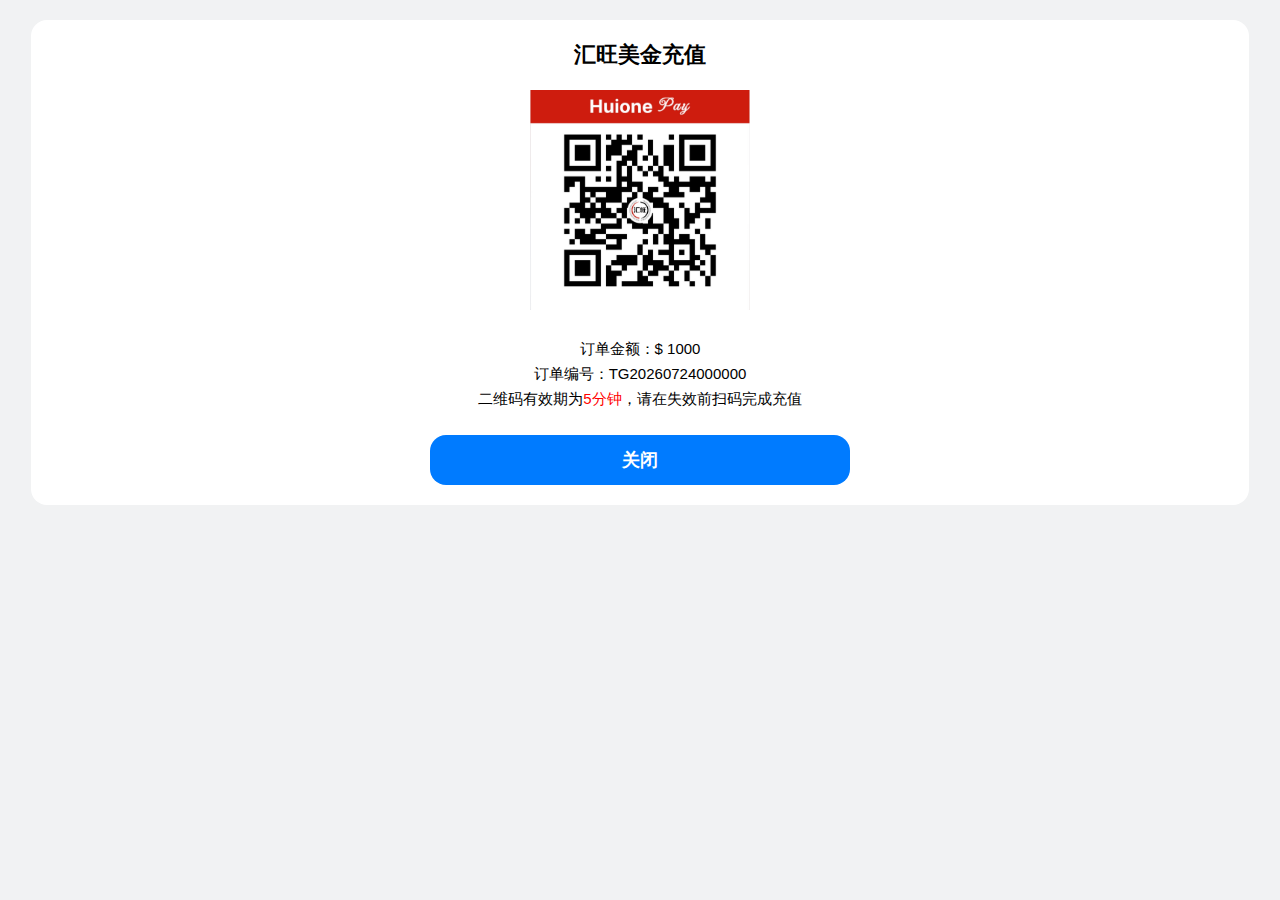
<file: valid_payment.html>
<!DOCTYPE html>
<html lang="zh">
<head>
  <meta charset="UTF-8" />
  <meta name="viewport" content="width=device-width, initial-scale=1.0, maximum-scale=1.0, user-scalable=no" />
  <title>支付二维码</title>
  <style>
    html, body {
      margin: 0;
      padding: 0;
      background-color: #f1f2f3;
      font-family: sans-serif;
      overflow: hidden;
      height: 100vh;
      text-align: center;
    }
    .container {
      margin: 20px auto;
      background: white;
      padding: 20px;
      width: 92%;
      border-radius: 16px;
    }
    .title {
      font-size: 22px;
      font-weight: bold;
      margin-bottom: 20px;
    }
    .qr {
      width: 220px;
      height: 220px;
      object-fit: contain;
      margin-bottom: 20px;
    }
    .text {
      font-size: 15px;
      margin: 6px 0;
    }
    .btn {
      margin-top: 20px;
      width: 90%;
      max-width: 420px;
      height: 50px;
      font-size: 18px;
      font-weight: bold;
      color: #fff;
      background-color: #007bff;
      border: none;
      border-radius: 16px;
    }
  </style>
  <script>
    function getQuery(name) {
      const url = new URL(window.location.href);
      return url.searchParams.get(name);
    }
    function formatDatePrefix() {
      const now = new Date();
      const y = now.getFullYear().toString();
      const m = (now.getMonth()+1).toString().padStart(2,'0');
      const d = now.getDate().toString().padStart(2,'0');
      return y + m + d;
    }
    window.onload = () => {
      const amt = getQuery("amount") || "1000";
      const tid = getQuery("uid") || "000000";
      document.getElementById("amt").textContent = "$ " + amt;
      document.getElementById("oid").textContent = "TG" + formatDatePrefix() + tid;
    };
  </script>
</head>
<body style='overflow: hidden; height: 100vh;'>
  <div class="container">
    <div class="title">汇旺美金充值</div>
    <img src="usdt_qr_code.png" class="qr" alt="二维码" />
    <div class="text">订单金额：<span id="amt">$1000</span></div>
    <div class="text">订单编号：<span id="oid">TG...</span></div>
    <div class="text">二维码有效期为<span style="color:red">5分钟</span>，请在失效前扫码完成充值</div>
    <button class="btn" onclick="window.location.href='index.html'">关闭</button>
  </div>

    <script>
    let remain = 300;
    function updateCountdown() {
      let m = Math.floor(remain / 60);
      let s = remain % 60;
      document.getElementById("countdown").textContent = m + ":" + (s < 10 ? "0" + s : s);
      if (remain > 0) remain--;
    }
    setInterval(updateCountdown, 1000);
    updateCountdown();
    </script>
    
</body>
</html>
</file>
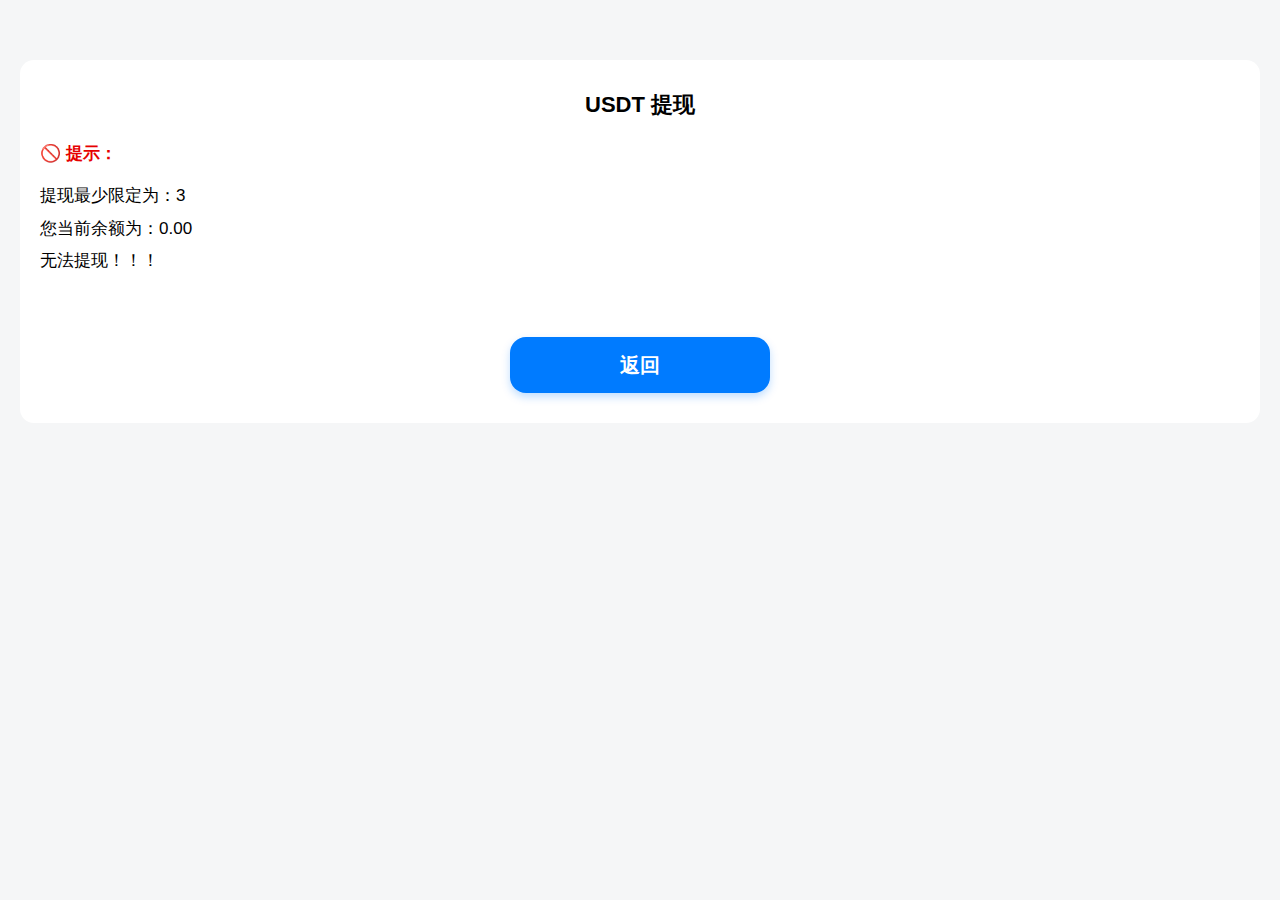
<file: withdraw.html>
<!DOCTYPE html>
<html lang="zh">
<head>
  <meta charset="UTF-8" />
  <meta name="viewport" content="width=device-width, initial-scale=1.0, maximum-scale=1.0, user-scalable=no">
  <title>USDT 提现</title>
  <style>
    html, body {
      margin: 0;
      padding: 0;
      font-family: -apple-system, BlinkMacSystemFont, "Helvetica Neue", Helvetica, Arial;
      background-color: #f5f6f7;
      overflow: hidden;
    }
    .container {
      margin: 60px 20px 20px;
      background: white;
      border-radius: 14px;
      padding: 30px 20px;
      text-align: center;
    }
    .title {
      font-size: 22px;
      font-weight: bold;
      margin-bottom: 18px;
    }
    .alert {
      text-align: left;
      font-size: 17px;
      color: #000;
      line-height: 1.9;
    }
    .alert .head {
      font-weight: bold;
      color: #e60000;
      margin-bottom: 10px;
    }
    .footer {
      margin-top: 60px;
      text-align: center;
    }
    .btn {
      width: 260px;
      height: 56px;
      font-size: 20px;
      font-weight: bold;
      color: #fff;
      background-color: #007bff;
      border: none;
      border-radius: 16px;
      box-shadow: 0 4px 8px rgba(0, 123, 255, 0.25);
    }
  </style>
</head>
<body>
  <div class="container">
    <div class="title">USDT 提现</div>
    <div class="alert">
      <div class="head">🚫 提示：</div>
      提现最少限定为：3<br />
      您当前余额为：0.00<br />
      无法提现！！！
    </div>
    <div class="footer">
      <button class="btn" onclick="window.location.href='index.html'">返回</button>
    </div>
  </div>
</body>
</html>
</file>
<file: style.css>
body {
  margin: 0;
  padding: 0;
  background-color: #f2f2f2;
  font-family: -apple-system, BlinkMacSystemFont, "Segoe UI", Roboto, "Helvetica Neue", sans-serif;
  -webkit-text-size-adjust: 100%;
  touch-action: manipulation;
}

.spacer-top {
  height: 54px;
}

.spacer-bottom {
  height: 140px;
}

.card {
  background-color: #ffffff;
  max-width: 540px;
  margin: 30px auto 0 auto;
  padding: 20px 18px 30px 18px;
  border-radius: 16px;
  box-shadow: 0 2px 6px rgba(0,0,0,0.06);
}

h1 {
  text-align: center;
  font-size: 22px;
  font-weight: bold;
  margin-bottom: 20px;
}

.info p {
  display: flex;
  align-items: baseline;
  margin: 12px 0;
}

.icon {
  color: #f0a200;
  font-size: 18px;
  margin-right: 6px;
}

.label {
  font-weight: bold;
  font-size: 16px;
  margin-right: 6px;
  flex-shrink: 0;
}

.value {
  font-size: 15px;
  flex: 1;
  color: #222;
}

.value.strong {
  font-size: 16px;
  color: #111;
}

.value.small {
  font-size: 12px;
  color: #000;
}

.value.highlight {
  color: #000;
}

.nowrap {
  white-space: nowrap;
}

.black-line {
  border: none;
  border-top: 1px solid #000;
  margin: 18px 0 12px 0;
}

.buttons {
  display: flex;
  flex-wrap: wrap;
  gap: 24px 12px;
  justify-content: space-between;
}

button {
  flex: 0 0 42%;
  background-color: #007bff;
  color: #ffffff;
  border: none;
  border-radius: 8px;
  font-size: 16px;
  padding: 10px 4px;
  font-weight: 600;
  display: flex;
  align-items: center;
  justify-content: center;
  cursor: pointer;
  height: 38px;
}

button:hover {
  background-color: #006ae6;
}


.button-container {
  max-width: 320px;
  margin: 0 auto;
}


.button-row {
  display: flex;
  justify-content: center;
  gap: 12px;
  margin-bottom: 12px;
}

.button {
  max-width: 140px;
  width: 100%;
}
</file>
<file: style_password.css>
body {
  margin: 0;
  font-family: Arial, sans-serif;
  background-color: #f7f7f7;
}

.container {
  margin: 40px auto;
  padding: 20px;
  background: white;
  border-radius: 16px;
  max-width: 300px;
  box-shadow: 0 0 12px rgba(0,0,0,0.1);
  text-align: center;
}

h2 {
  font-size: 20px;
  margin-bottom: 20px;
  font-weight: bold;
}

.input-group {
  text-align: left;
  margin-bottom: 15px;
}

.input-group label {
  font-weight: bold;
  color: #000;
}

.input-group input {
  width: 100%;
  padding: 10px;
  margin-top: 6px;
  border: 1px solid #ccc;
  border-radius: 8px;
}

button {
  width: 100%;
  padding: 12px;
  font-size: 16px;
  background-color: #007bff;
  border: none;
  color: white;
  border-radius: 20px;
  margin-top: 20px;
  cursor: pointer;
}
</file>
<file: style_safe.css>
body {
  margin: 0;
  padding: 0;
  background-color: #f2f2f2;
  font-family: -apple-system, BlinkMacSystemFont, "Helvetica Neue", Helvetica, Arial, sans-serif;
  overflow: hidden;
}

.container {
  display: flex;
  flex-direction: column;
  align-items: center;
  height: 100vh;
  box-sizing: border-box;
  padding: 20px 16px;
}

.card {
  background-color: white;
  padding: 24px 16px;
  border-radius: 20px;
  width: 100%;
  max-width: 500px;
  box-sizing: border-box;
  margin-top: 30px;
}

.title {
  text-align: center;
  font-size: 22px;
  font-weight: bold;
  margin-bottom: 20px;
}

.desc {
  font-size: 14px;
  color: #555;
  margin: 10px 0 6px 0;
}

.btn {
  display: flex;
  align-items: center;
  justify-content: center;
  border: none;
  border-radius: 12px;
  padding: 12px;
  margin: 8px auto;
  font-size: 16px;
  width: 160px;
  color: white;
  cursor: pointer;
}

.btn.blue {
  background-color: #007bff;
}

.emoji {
  margin-right: 6px;
}

.footer {
  margin-top: 20px;
}

.return-btn {
  background-color: #007bff;
  font-size: 17px;
  padding: 14px 0;
  width: 320px;
}
</file>
